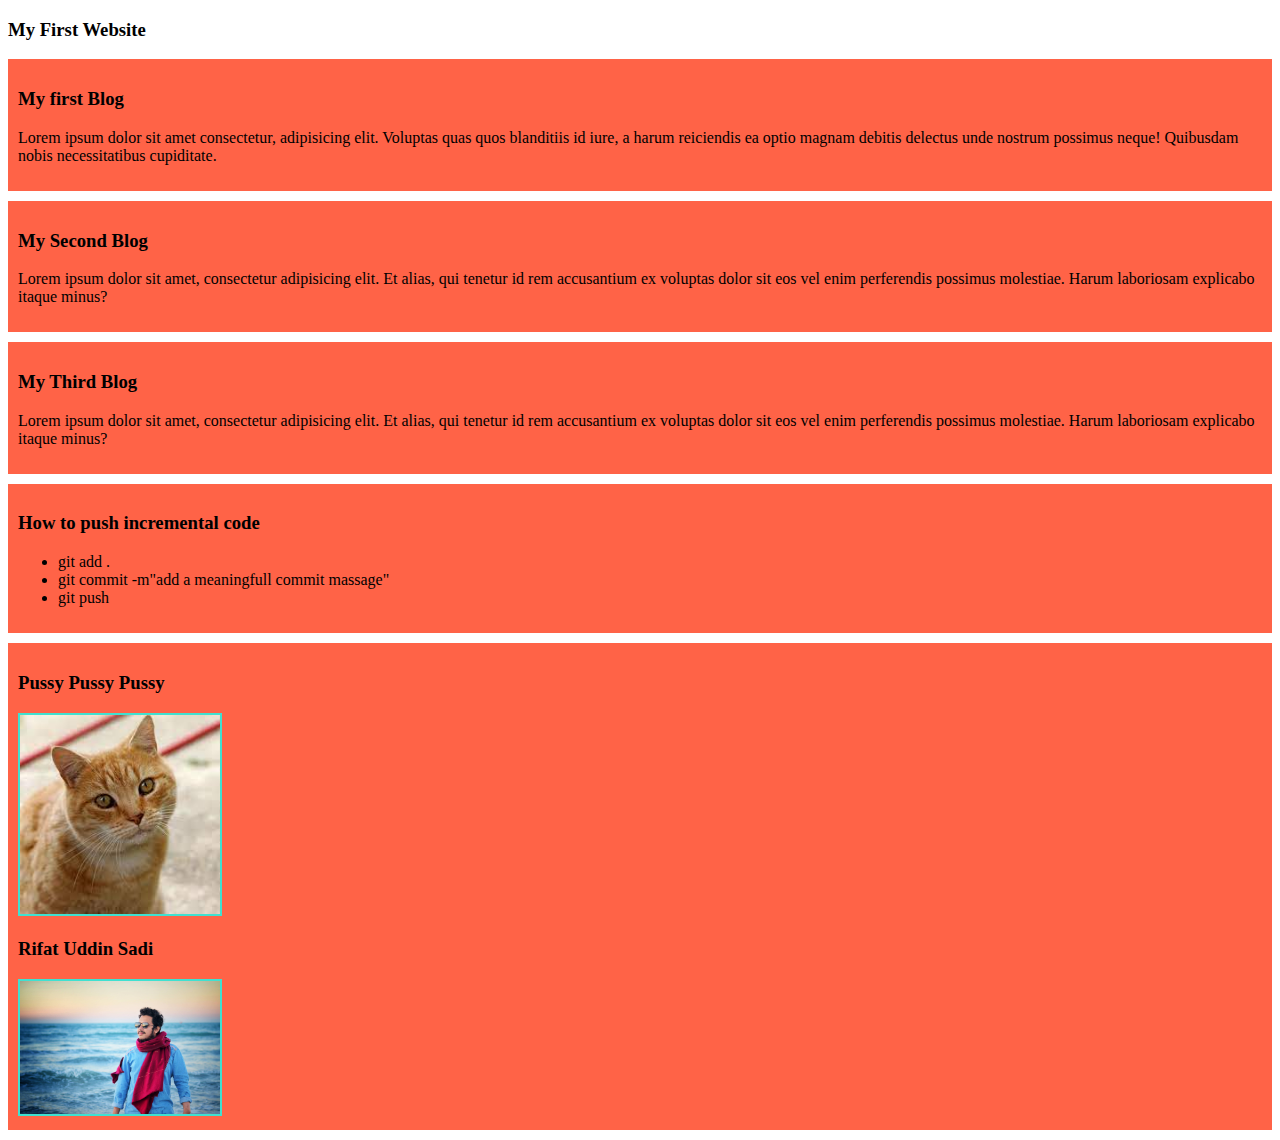
<file: index.html>
<!DOCTYPE html>
<html lang="en">
<head>
    <meta charset="UTF-8">
    <meta name="viewport" content="width=device-width, initial-scale=1.0">
    <title>My Simple Website</title>
    <link rel="stylesheet" href="Styles/blog.css">
</head>
<body>
    <h3>My First Website</h3>
    <div>
        <h3>My first Blog</h3>
        <p>Lorem ipsum dolor sit amet consectetur, adipisicing elit. Voluptas quas quos blanditiis id iure, a harum reiciendis ea optio magnam debitis delectus unde nostrum possimus neque! Quibusdam nobis necessitatibus cupiditate.</p>
    </div>
    <div>
        <h3>My Second Blog</h3>
        <p>Lorem ipsum dolor sit amet, consectetur adipisicing elit. Et alias, qui tenetur id rem accusantium ex voluptas dolor sit eos vel enim perferendis possimus molestiae. Harum laboriosam explicabo itaque minus?</p>
    </div>
    <div>
        <h3>My Third Blog</h3>
        <p>Lorem ipsum dolor sit amet, consectetur adipisicing elit. Et alias, qui tenetur id rem accusantium ex voluptas dolor sit eos vel enim perferendis possimus molestiae. Harum laboriosam explicabo itaque minus?</p>
    </div>
    <div>
        <h3>How to push incremental code</h3>
        <ul>
            <li>git add .</li>
            <li>git commit -m"add a meaningfull commit massage"</li>
            <li>git push</li>
        </ul>
    </div>
    <div>
        <h3>Pussy Pussy Pussy</h3>
        <img src="Image/pussy.jpeg" alt="">
        <h3>Rifat Uddin Sadi</h3>
        <img src="Image/20201231171913_IMG_5412_1-01-01.jpeg" alt="">
    </div>
</body>
</html>
</file>
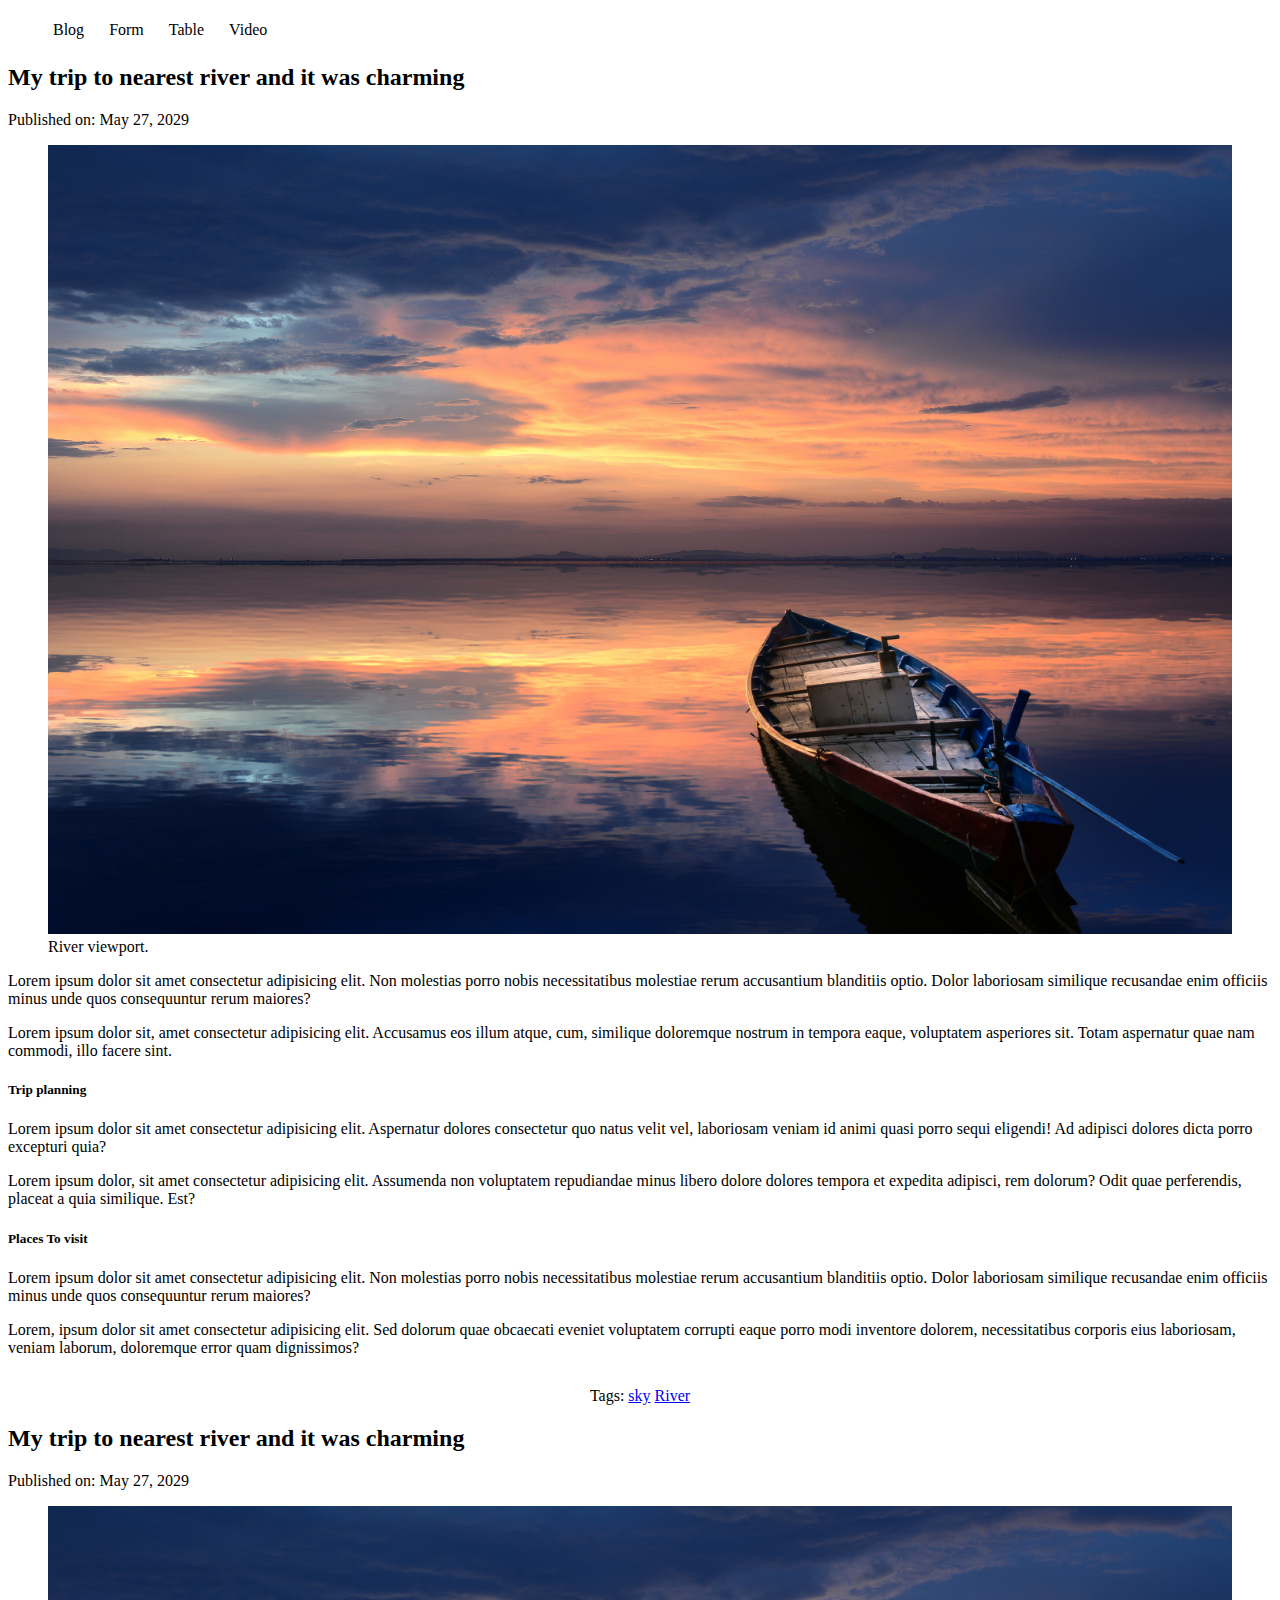
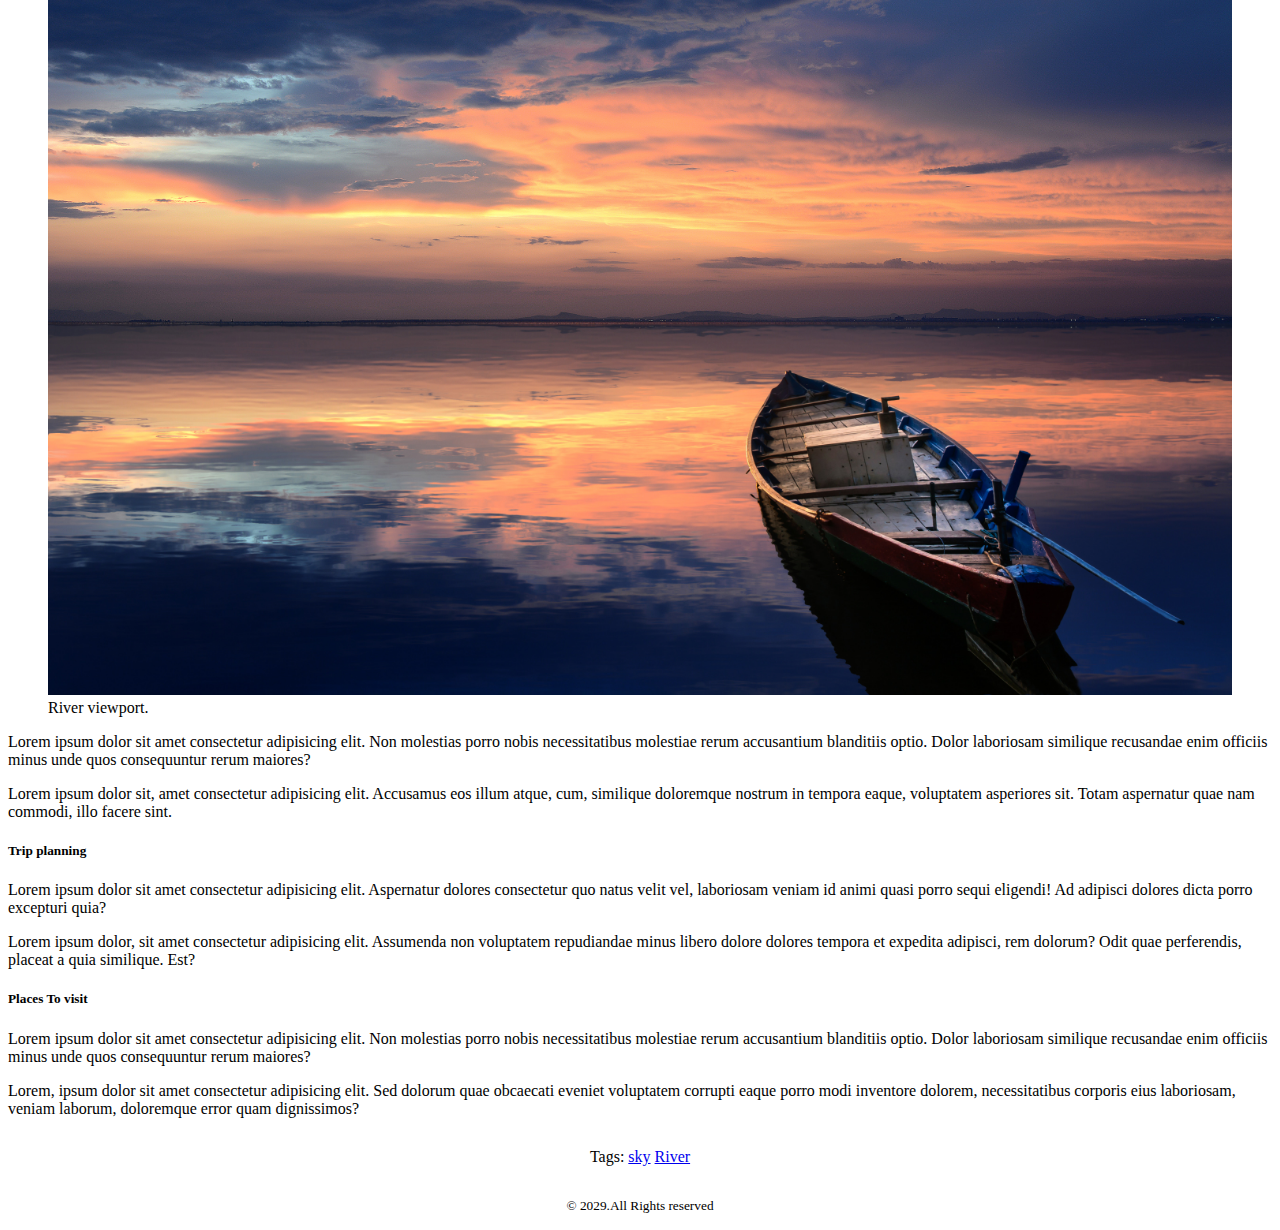
<file: html 5 intro/blog.html>
<!DOCTYPE html>
<html lang="en">
<head>
    <meta charset="UTF-8">
    <meta name="viewport" content="width=device-width, initial-scale=1.0">
    <title>My Blogs</title>
    <link rel="stylesheet" href="styles/blog.css">
    <link rel="stylesheet" href="styles/nav.css">
</head>
<body>
    <header>
        <nav>
            <ul>
                <li><a href="blog.html">Blog</a></li>
                <li><a href="form.html">Form</a></li>
                <li><a href="table.html">Table</a></li>
                <li><a href="video.html">Video</a></li>
            </ul>
        </nav>
    </header>
    <main>
      <article>
        <header>
            <h2>My trip to nearest river and it was charming</h2>
            <p>Published on: <time datetime="2029-05-27"> May 27, 2029</time></p>
        </header>
        <figure>
            <img width="100%" src="images/pexels-hakan-tahmaz-2536643.jpg" alt="">
        <figcaption>River viewport.</figcaption>
        </figure>
        <section>
            <p>Lorem ipsum dolor sit amet consectetur adipisicing elit. Non molestias porro nobis necessitatibus molestiae rerum accusantium blanditiis optio. Dolor laboriosam similique recusandae enim officiis minus unde quos consequuntur rerum maiores?</p><p>Lorem ipsum dolor sit, amet consectetur adipisicing elit. Accusamus eos illum atque, cum, similique doloremque nostrum in tempora eaque, voluptatem asperiores sit. Totam aspernatur quae nam commodi, illo facere sint.</p>
        </section>
        
        <section>
            <h5>Trip planning</h5>
           <p>Lorem ipsum dolor sit amet consectetur adipisicing elit. Aspernatur dolores consectetur quo natus velit vel, laboriosam veniam id animi quasi porro sequi eligendi! Ad adipisci dolores dicta porro excepturi quia?</p><p>Lorem ipsum dolor, sit amet consectetur adipisicing elit. Assumenda non voluptatem repudiandae minus libero dolore dolores tempora et expedita adipisci, rem dolorum? Odit quae perferendis, placeat a quia similique. Est?</p>
        </section>
        <section>
            <h5>Places To visit</h5>
            <p>Lorem ipsum dolor sit amet consectetur adipisicing elit. Non molestias porro nobis necessitatibus molestiae rerum accusantium blanditiis optio. Dolor laboriosam similique recusandae enim officiis minus unde quos consequuntur rerum maiores?</p><p>Lorem, ipsum dolor sit amet consectetur adipisicing elit. Sed dolorum quae obcaecati eveniet voluptatem corrupti eaque porro modi inventore dolorem, necessitatibus corporis eius laboriosam, veniam laborum, doloremque error quam dignissimos?</p>
        </section>
        <footer>
            <p>Tags: <a href="sky">sky</a>
            <a href="River">River</a></p>
        </footer>
        
      </article>
      <article>
        <header>
            <h2>My trip to nearest river and it was charming</h2>
            <p>Published on: <time datetime="2029-05-27"> May 27, 2029</time></p>
        </header>
        <figure>
            <img width="100%" src="images/pexels-hakan-tahmaz-2536643.jpg" alt="">
        <figcaption>River viewport.</figcaption>
        </figure>
        <section>
            <p>Lorem ipsum dolor sit amet consectetur adipisicing elit. Non molestias porro nobis necessitatibus molestiae rerum accusantium blanditiis optio. Dolor laboriosam similique recusandae enim officiis minus unde quos consequuntur rerum maiores?</p><p>Lorem ipsum dolor sit, amet consectetur adipisicing elit. Accusamus eos illum atque, cum, similique doloremque nostrum in tempora eaque, voluptatem asperiores sit. Totam aspernatur quae nam commodi, illo facere sint.</p>
        </section>
        
        <section>
            <h5>Trip planning</h5>
           <p>Lorem ipsum dolor sit amet consectetur adipisicing elit. Aspernatur dolores consectetur quo natus velit vel, laboriosam veniam id animi quasi porro sequi eligendi! Ad adipisci dolores dicta porro excepturi quia?</p><p>Lorem ipsum dolor, sit amet consectetur adipisicing elit. Assumenda non voluptatem repudiandae minus libero dolore dolores tempora et expedita adipisci, rem dolorum? Odit quae perferendis, placeat a quia similique. Est?</p>
        </section>
        <section>
            <h5>Places To visit</h5>
            <p>Lorem ipsum dolor sit amet consectetur adipisicing elit. Non molestias porro nobis necessitatibus molestiae rerum accusantium blanditiis optio. Dolor laboriosam similique recusandae enim officiis minus unde quos consequuntur rerum maiores?</p><p>Lorem, ipsum dolor sit amet consectetur adipisicing elit. Sed dolorum quae obcaecati eveniet voluptatem corrupti eaque porro modi inventore dolorem, necessitatibus corporis eius laboriosam, veniam laborum, doloremque error quam dignissimos?</p>
        </section>
        <footer>
            <p>Tags: <a href="sky">sky</a>
            <a href="River">River</a></p>
        </footer>
        
      </article>

    </main>
    <footer>
      <p><small> &copy; 2029.All Rights reserved</small></p>
      
    </footer>
</body>
</html>
</file>
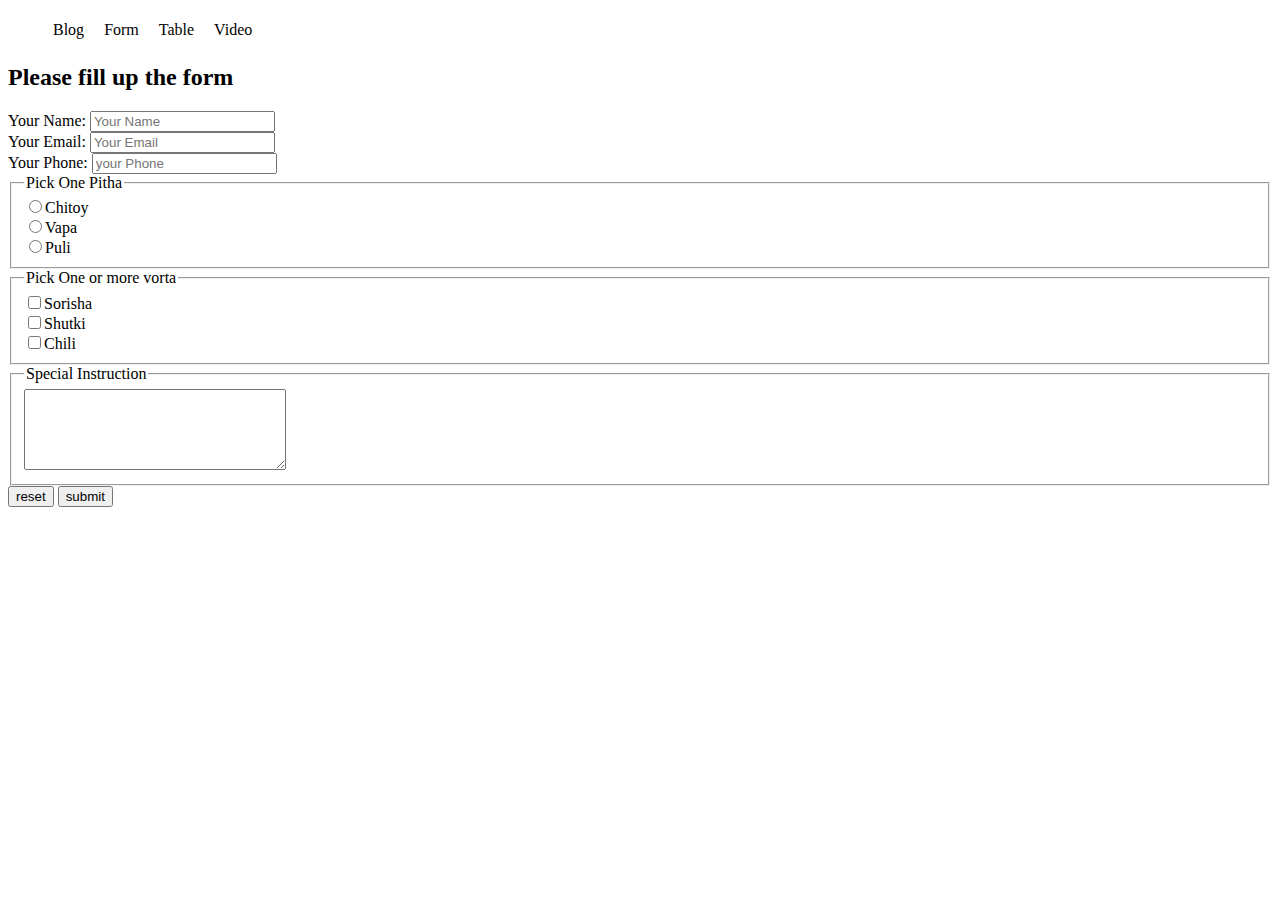
<file: html 5 intro/form.html>
<!DOCTYPE html>
<html lang="en">
<head>
    <meta charset="UTF-8">
    <meta name="viewport" content="width=device-width, initial-scale=1.0">
    <title>Sadir pitha ghor </title>
    <style>
        label{
            display: block;
        }
    </style>
    <link rel="stylesheet" href="styles/nav.css">
</head>
<body>
    <header>
        <nav>
            <ul>
                <li><a href="blog.html">Blog</a></li>
                <li><a href="form.html">Form</a></li>
                <li><a href="table.html">Table</a></li>
                <li><a href="video.html">Video</a></li>
            </ul>
        </nav>
    </header>
    <main>
       <section>
        <h2>Please fill up the form </h2>

        <form>
            <label for="name"> Your Name:
                <input id="name" type="text"
                placeholder="Your Name">
            </label>
            <label for="email"> Your Email:
                <input type="email" name="" id="email" placeholder="Your Email" >
            </label>
            <label for="phone"> Your Phone:
                <input type="text" id="phone" placeholder="your Phone">
            </label>
            <fieldset>
                <legend>Pick One Pitha</legend>
                <label for="Chitoy">
                    <input type="radio" name="pitha" id="chitoy">Chitoy
                </label>
                <label for="Vapa">
                    <input type="radio" name="pitha" id="vapa">Vapa
                </label>
                <label for="puli">
                    <input type="radio" name="pitha" id="Puli">Puli
                </label>
            </fieldset>
            <fieldset>
                <legend>Pick One or more vorta</legend>
                <label for="sorisha">
                    <input type="checkbox" name="vorta" id="sorisha">Sorisha
                </label>
                <label for="shutki">
                    <input type="checkbox" name="vorta" id="shutki">Shutki
                </label>
                <label for="chili">
                    <input type="checkbox" name="virta" id="chili">Chili
                </label>
            </fieldset>
            <fieldset>
                <legend>Special Instruction</legend>
                <textarea name="" id="" cols="30" rows="5"></textarea>
            </fieldset>
            <input type="reset" value="reset">
            <input type="submit" value="submit">
        </form>

       </section>
    </main>
    <footer>

    </footer>
</body>
</html>
</file>
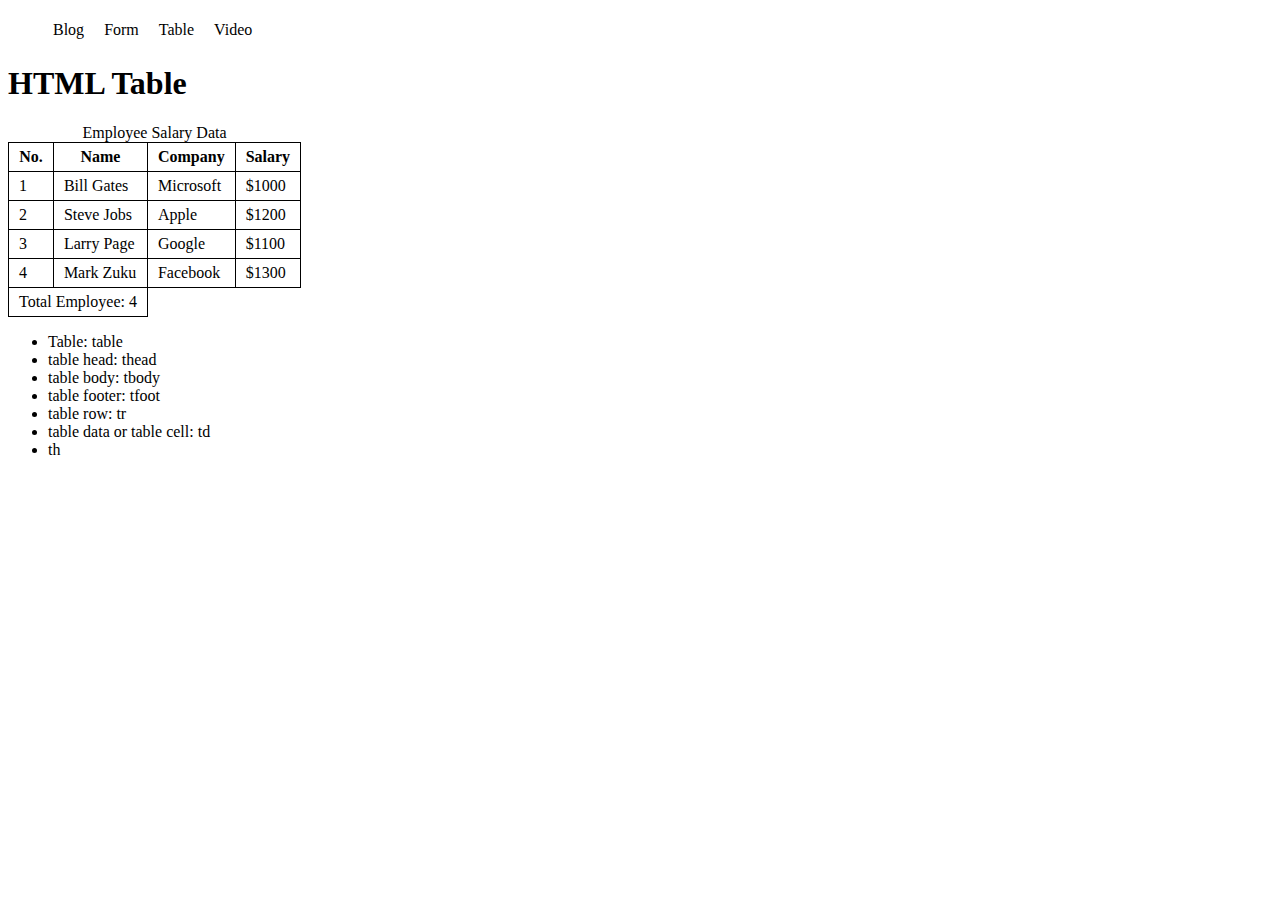
<file: html 5 intro/table.html>
<!DOCTYPE html>
<html lang="en">
<head>
    <meta charset="UTF-8">
    <meta name="viewport" content="width=device-width, initial-scale=1.0">
    <title>HTMl Table</title>
    <style>
        table{
            border-collapse: collapse;
        }
        td,th{
            border: 1px solid black;
            padding: 5px 10px;
        }
    </style>
    <link rel="stylesheet" href="styles/nav.css">
</head>
<body>
    <header>
        <nav>
            <ul>
                <li><a href="blog.html">Blog</a></li>
                <li><a href="form.html">Form</a></li>
                <li><a href="table.html">Table</a></li>
                <li><a href="video.html">Video</a></li>
            </ul>
        </nav>
    </header>
 <main>
    <h1>HTML Table</h1>
    <table>
        <caption>Employee Salary Data</caption>
        <thead>
            <tr>
                <th>No.</th>
                <th>Name</th>
                <th>Company</th>
                <th>Salary</th>
            </tr>
        </thead>
        <tbody>
            <tr>
                <td>1</td>
                <td>Bill Gates</td>
                <td>Microsoft</td>
                <td>$1000</td>
            </tr>
            <tr>
                <td>2</td>
                <td>Steve Jobs</td>
                <td>Apple</td>
                <td>$1200</td>
            </tr>
            <tr>
                <td>3</td>
                <td>Larry Page</td>
                <td>Google</td>
                <td>$1100</td>
            </tr>
            <tr>
                <td>4</td>
                <td>Mark Zuku</td>
                <td>Facebook</td>
                <td>$1300</td>
            </tr>
        </tbody>
        <tfoot>
           <tr>
            <td colspan="2">Total Employee: 4</td>
           </tr>
        </tfoot>
    </table>
    <ul>
        <li>Table: table</li>
        <li>table head: thead</li>
        <li>table body: tbody</li>
        <li>table footer: tfoot</li>
        <li>table row: tr</li>
        <li>table data or table cell: td</li>
        <li>th</li>
    </ul>
 </main>
</body>
</html>
</file>
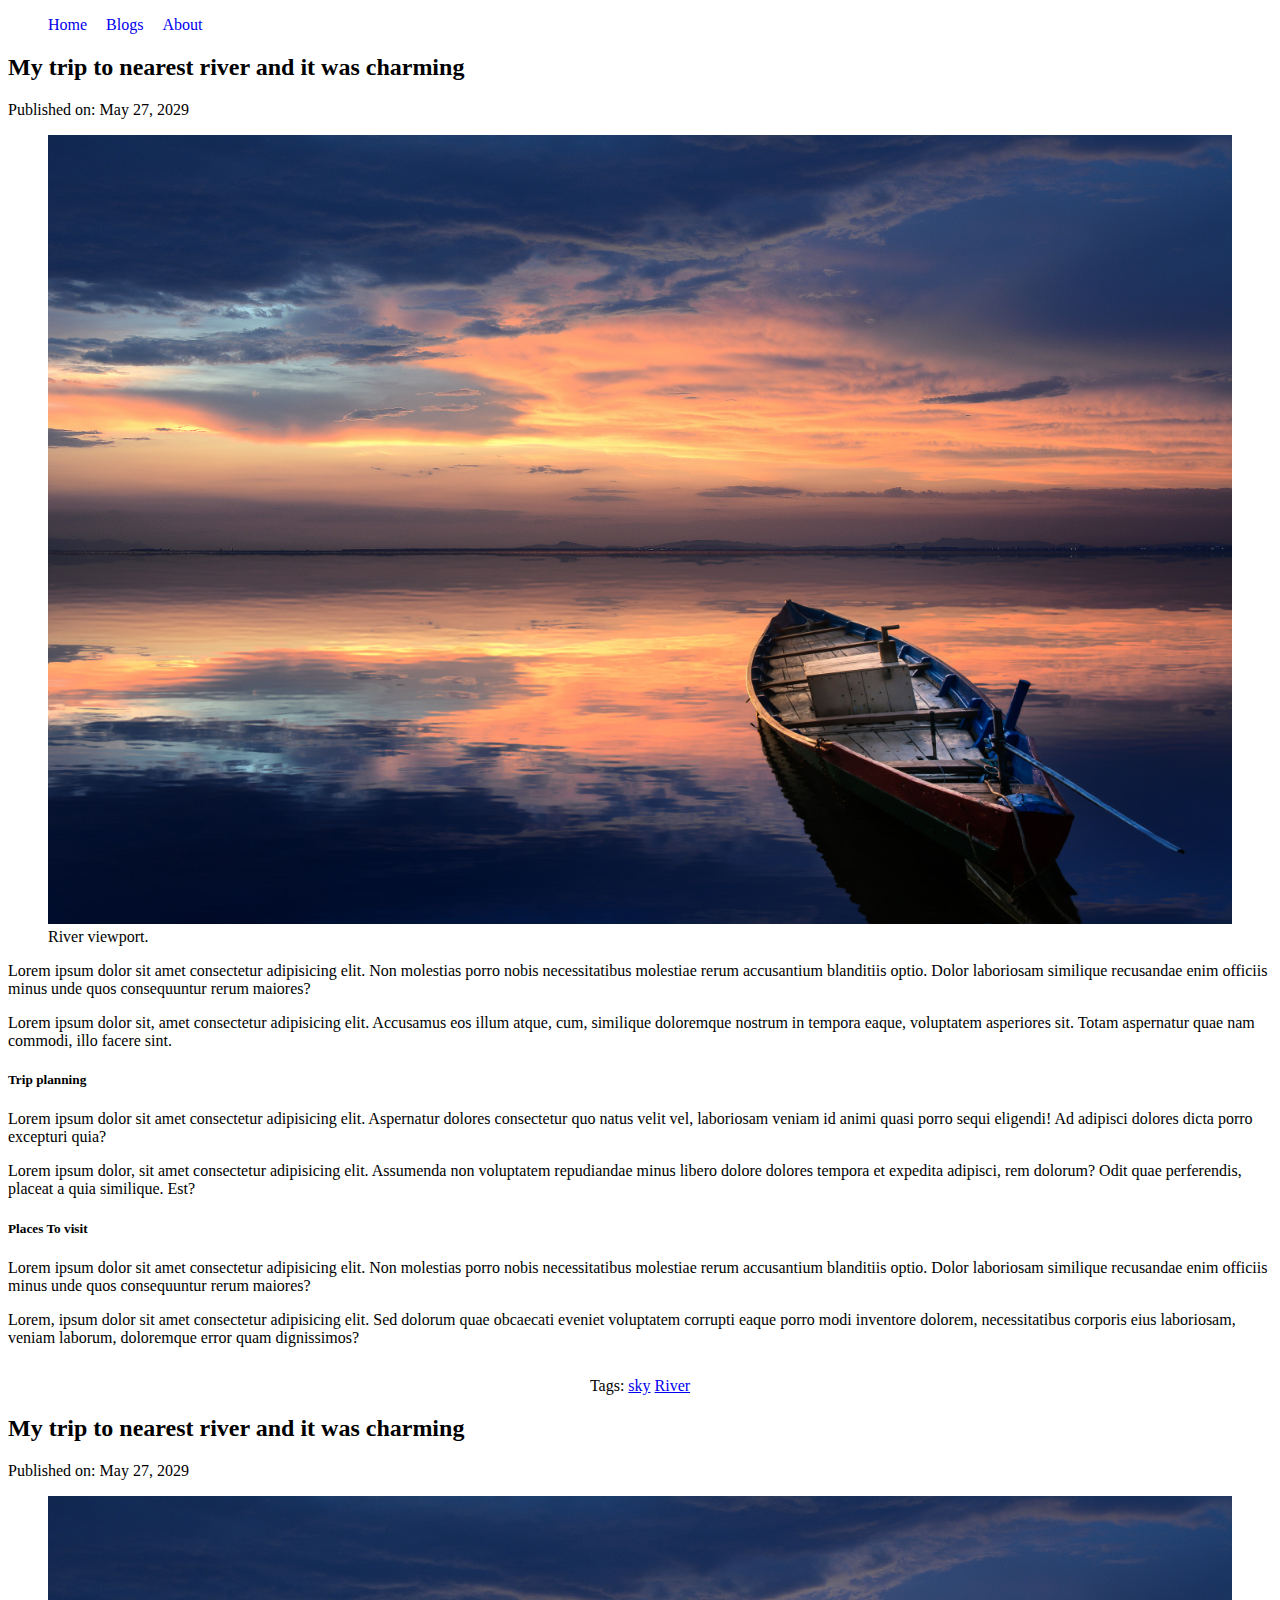
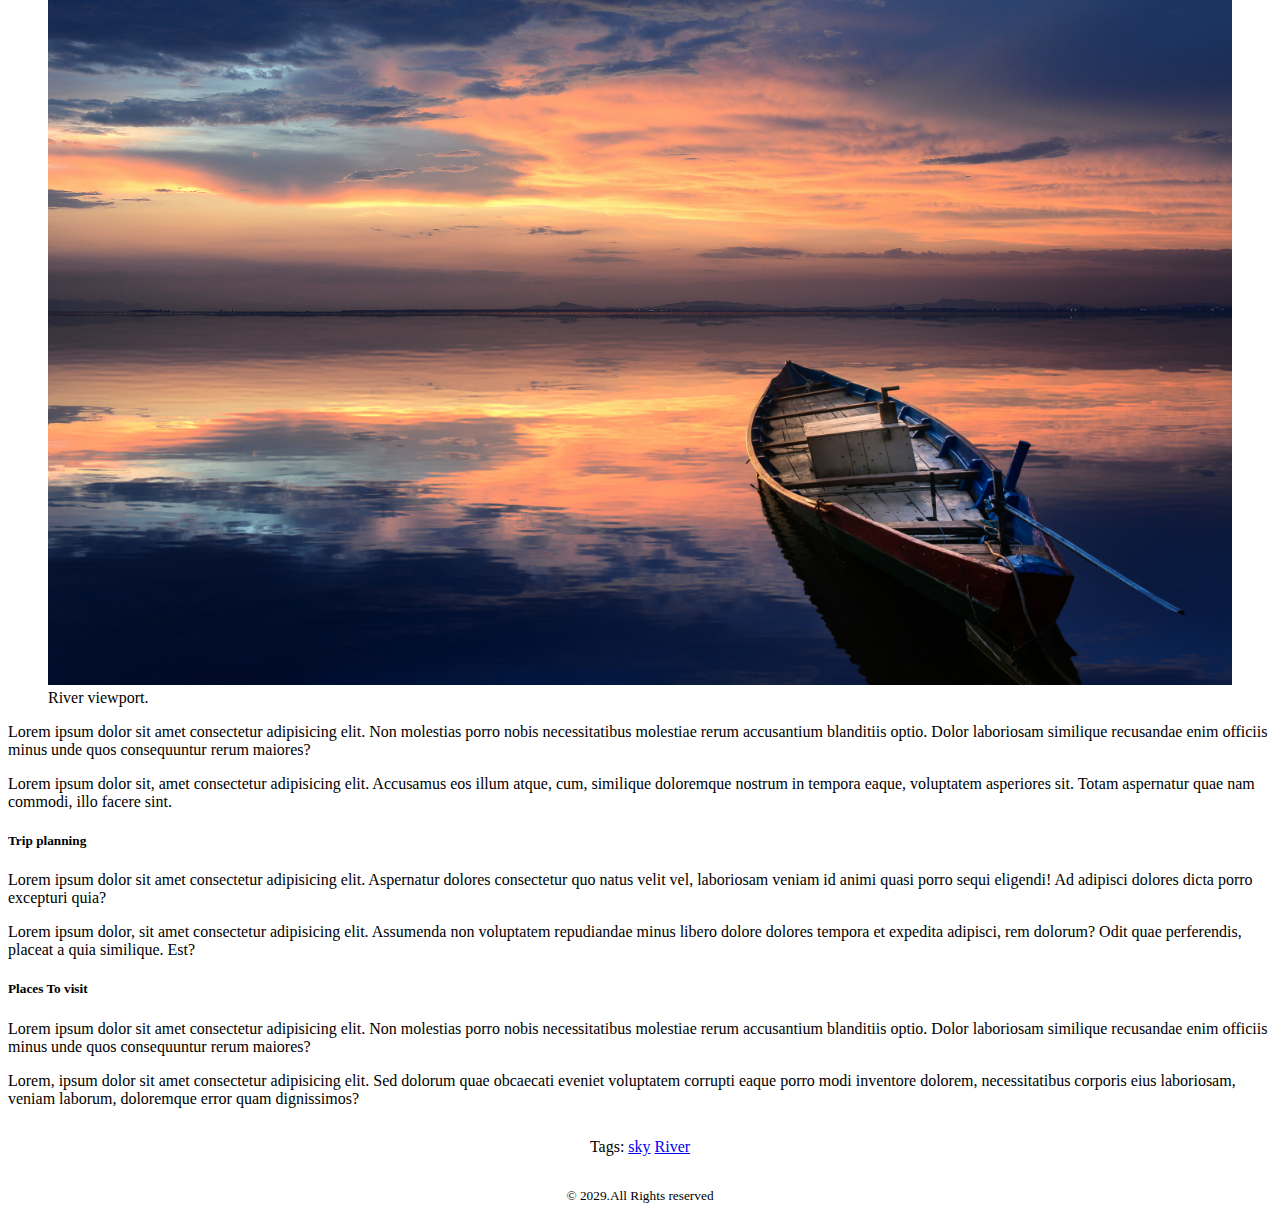
<file: HTML intro/blog.html>
<!DOCTYPE html>
<html lang="en">
<head>
    <meta charset="UTF-8">
    <meta name="viewport" content="width=device-width, initial-scale=1.0">
    <title>My Blogs</title>
    <link rel="stylesheet" href="styles/blog.css">
</head>
<body>
    <header>
    <nav>
        <ul>
            <li><a href="home.html">Home</a></li>
            <li><a href="blog.html">Blogs</a></li>
            <li><a href="about.html">About</a></li>
        </ul>
    </nav>

    </header>
    <main>
      <article>
        <header>
            <h2>My trip to nearest river and it was charming</h2>
            <p>Published on: <time datetime="2029-05-27"> May 27, 2029</time></p>
        </header>
        <figure>
            <img width="100%" src="images/pexels-hakan-tahmaz-2536643.jpg" alt="">
        <figcaption>River viewport.</figcaption>
        </figure>
        <section>
            <p>Lorem ipsum dolor sit amet consectetur adipisicing elit. Non molestias porro nobis necessitatibus molestiae rerum accusantium blanditiis optio. Dolor laboriosam similique recusandae enim officiis minus unde quos consequuntur rerum maiores?</p><p>Lorem ipsum dolor sit, amet consectetur adipisicing elit. Accusamus eos illum atque, cum, similique doloremque nostrum in tempora eaque, voluptatem asperiores sit. Totam aspernatur quae nam commodi, illo facere sint.</p>
        </section>
        
        <section>
            <h5>Trip planning</h5>
           <p>Lorem ipsum dolor sit amet consectetur adipisicing elit. Aspernatur dolores consectetur quo natus velit vel, laboriosam veniam id animi quasi porro sequi eligendi! Ad adipisci dolores dicta porro excepturi quia?</p><p>Lorem ipsum dolor, sit amet consectetur adipisicing elit. Assumenda non voluptatem repudiandae minus libero dolore dolores tempora et expedita adipisci, rem dolorum? Odit quae perferendis, placeat a quia similique. Est?</p>
        </section>
        <section>
            <h5>Places To visit</h5>
            <p>Lorem ipsum dolor sit amet consectetur adipisicing elit. Non molestias porro nobis necessitatibus molestiae rerum accusantium blanditiis optio. Dolor laboriosam similique recusandae enim officiis minus unde quos consequuntur rerum maiores?</p><p>Lorem, ipsum dolor sit amet consectetur adipisicing elit. Sed dolorum quae obcaecati eveniet voluptatem corrupti eaque porro modi inventore dolorem, necessitatibus corporis eius laboriosam, veniam laborum, doloremque error quam dignissimos?</p>
        </section>
        <footer>
            <p>Tags: <a href="sky">sky</a>
            <a href="River">River</a></p>
        </footer>
        
      </article>
      <article>
        <header>
            <h2>My trip to nearest river and it was charming</h2>
            <p>Published on: <time datetime="2029-05-27"> May 27, 2029</time></p>
        </header>
        <figure>
            <img width="100%" src="images/pexels-hakan-tahmaz-2536643.jpg" alt="">
        <figcaption>River viewport.</figcaption>
        </figure>
        <section>
            <p>Lorem ipsum dolor sit amet consectetur adipisicing elit. Non molestias porro nobis necessitatibus molestiae rerum accusantium blanditiis optio. Dolor laboriosam similique recusandae enim officiis minus unde quos consequuntur rerum maiores?</p><p>Lorem ipsum dolor sit, amet consectetur adipisicing elit. Accusamus eos illum atque, cum, similique doloremque nostrum in tempora eaque, voluptatem asperiores sit. Totam aspernatur quae nam commodi, illo facere sint.</p>
        </section>
        
        <section>
            <h5>Trip planning</h5>
           <p>Lorem ipsum dolor sit amet consectetur adipisicing elit. Aspernatur dolores consectetur quo natus velit vel, laboriosam veniam id animi quasi porro sequi eligendi! Ad adipisci dolores dicta porro excepturi quia?</p><p>Lorem ipsum dolor, sit amet consectetur adipisicing elit. Assumenda non voluptatem repudiandae minus libero dolore dolores tempora et expedita adipisci, rem dolorum? Odit quae perferendis, placeat a quia similique. Est?</p>
        </section>
        <section>
            <h5>Places To visit</h5>
            <p>Lorem ipsum dolor sit amet consectetur adipisicing elit. Non molestias porro nobis necessitatibus molestiae rerum accusantium blanditiis optio. Dolor laboriosam similique recusandae enim officiis minus unde quos consequuntur rerum maiores?</p><p>Lorem, ipsum dolor sit amet consectetur adipisicing elit. Sed dolorum quae obcaecati eveniet voluptatem corrupti eaque porro modi inventore dolorem, necessitatibus corporis eius laboriosam, veniam laborum, doloremque error quam dignissimos?</p>
        </section>
        <footer>
            <p>Tags: <a href="sky">sky</a>
            <a href="River">River</a></p>
        </footer>
        
      </article>

    </main>
    <footer>
      <p><small> &copy; 2029.All Rights reserved</small></p>
      
    </footer>
</body>
</html>
</file>
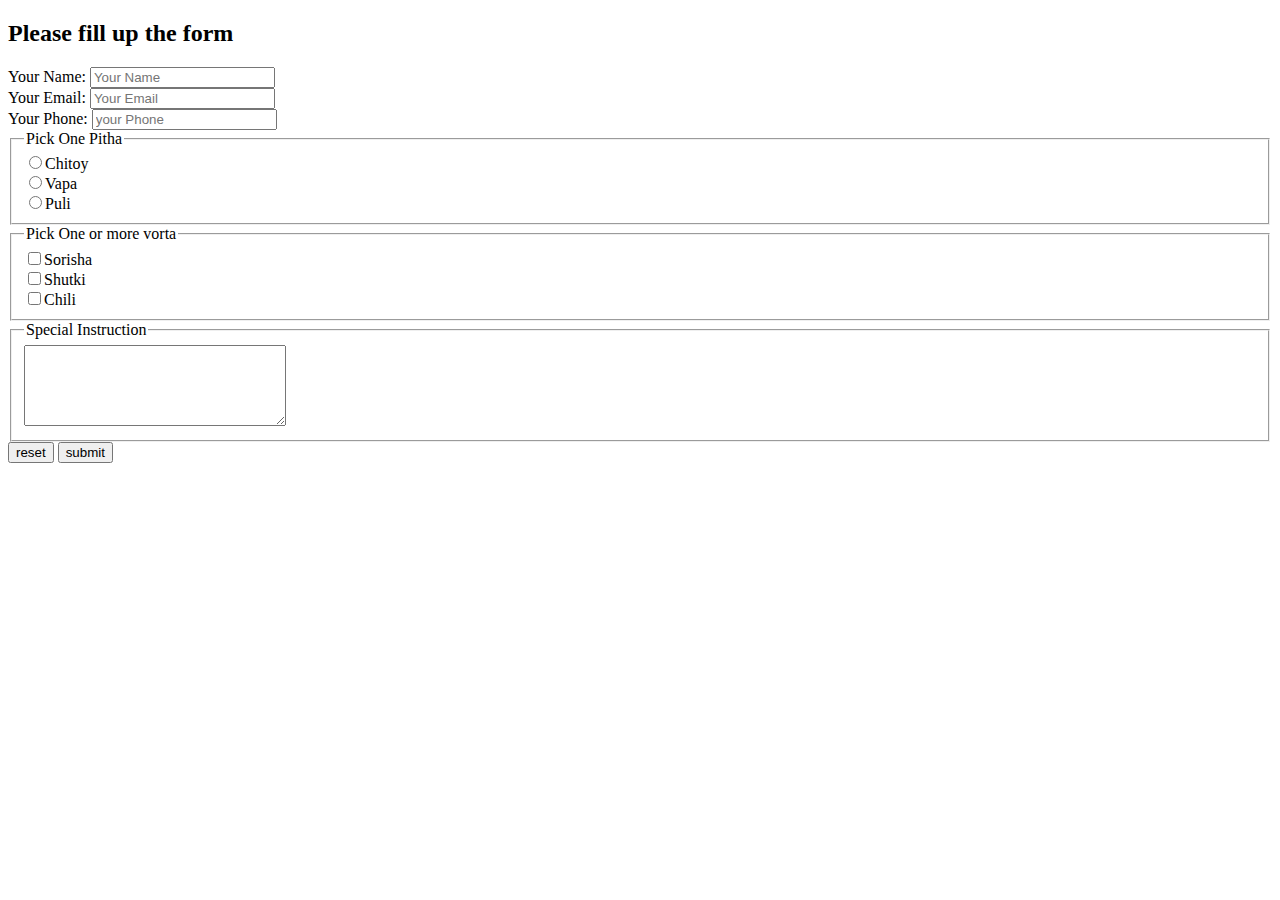
<file: HTML intro/form.html>
<!DOCTYPE html>
<html lang="en">
<head>
    <meta charset="UTF-8">
    <meta name="viewport" content="width=device-width, initial-scale=1.0">
    <title>Sadir pitha ghor </title>
    <style>
        label{
            display: block;
        }
    </style>
</head>
<body>
    <header>

    </header>
    <main>
       <section>
        <h2>Please fill up the form </h2>

        <form>
            <label for="name"> Your Name:
                <input id="name" type="text"
                placeholder="Your Name">
            </label>
            <label for="email"> Your Email:
                <input type="email" name="" id="email" placeholder="Your Email" >
            </label>
            <label for="phone"> Your Phone:
                <input type="text" id="phone" placeholder="your Phone">
            </label>
            <fieldset>
                <legend>Pick One Pitha</legend>
                <label for="Chitoy">
                    <input type="radio" name="pitha" id="chitoy">Chitoy
                </label>
                <label for="Vapa">
                    <input type="radio" name="pitha" id="vapa">Vapa
                </label>
                <label for="puli">
                    <input type="radio" name="pitha" id="Puli">Puli
                </label>
            </fieldset>
            <fieldset>
                <legend>Pick One or more vorta</legend>
                <label for="sorisha">
                    <input type="checkbox" name="vorta" id="sorisha">Sorisha
                </label>
                <label for="shutki">
                    <input type="checkbox" name="vorta" id="shutki">Shutki
                </label>
                <label for="chili">
                    <input type="checkbox" name="virta" id="chili">Chili
                </label>
            </fieldset>
            <fieldset>
                <legend>Special Instruction</legend>
                <textarea name="" id="" cols="30" rows="5"></textarea>
            </fieldset>
            <input type="reset" value="reset">
            <input type="submit" value="submit">
        </form>

       </section>
    </main>
    <footer>

    </footer>
</body>
</html>
</file>
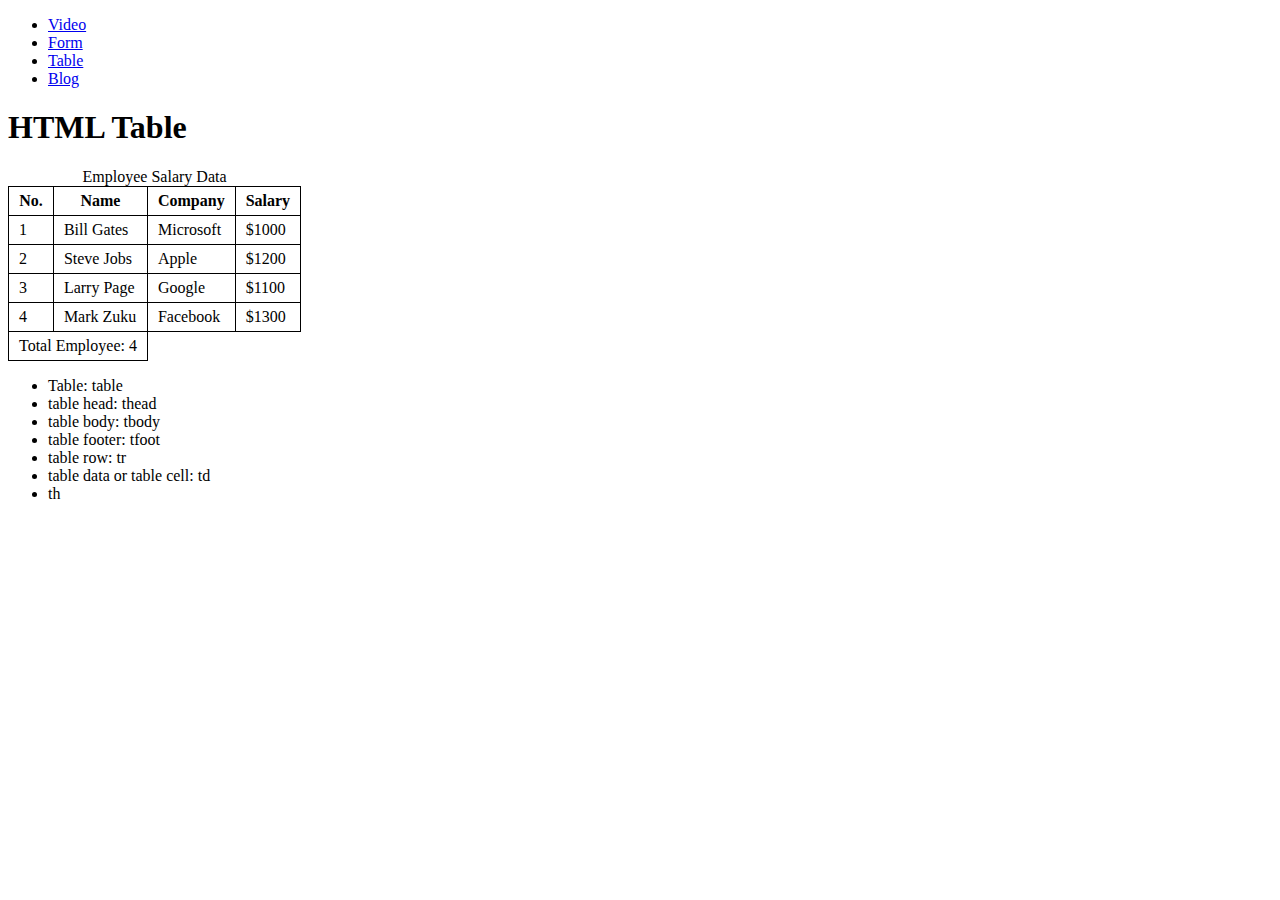
<file: HTML intro/table.html>
<!DOCTYPE html>
<html lang="en">
<head>
    <meta charset="UTF-8">
    <meta name="viewport" content="width=device-width, initial-scale=1.0">
    <title>HTMl Table</title>
    <style>
        table{
            border-collapse: collapse;
        }
        td,th{
            border: 1px solid black;
            padding: 5px 10px;
        }
    </style>
</head>
<body>
    <header>
        <nav>
            <ul>
                <li><a href="video.html">Video</a></li>
                <li><a href="form.html">Form</a></li>
                <li><a href="table.html">Table</a></li>
                <li><a href="blog.html">Blog</a></li>
            </ul>
        </nav>
    </header>
   <main>
    <h1>HTML Table</h1>
    <table>
        <caption>Employee Salary Data</caption>
        <thead>
            <tr>
                <th>No.</th>
                <th>Name</th>
                <th>Company</th>
                <th>Salary</th>
            </tr>
        </thead>
        <tbody>
            <tr>
                <td>1</td>
                <td>Bill Gates</td>
                <td>Microsoft</td>
                <td>$1000</td>
            </tr>
            <tr>
                <td>2</td>
                <td>Steve Jobs</td>
                <td>Apple</td>
                <td>$1200</td>
            </tr>
            <tr>
                <td>3</td>
                <td>Larry Page</td>
                <td>Google</td>
                <td>$1100</td>
            </tr>
            <tr>
                <td>4</td>
                <td>Mark Zuku</td>
                <td>Facebook</td>
                <td>$1300</td>
            </tr>
        </tbody>
        <tfoot>
           <tr>
            <td colspan="2">Total Employee: 4</td>
           </tr>
        </tfoot>
    </table>
    <ul>
        <li>Table: table</li>
        <li>table head: thead</li>
        <li>table body: tbody</li>
        <li>table footer: tfoot</li>
        <li>table row: tr</li>
        <li>table data or table cell: td</li>
        <li>th</li>
    </ul>
   </main>
</body>
</html>
</file>
<file: Styles/blog.css>
div{
    background-color: tomato;
    padding: 10px;
    margin-bottom: 10px;
}
img{
    width: 200px;
    border: 2px solid turquoise;
}
</file>
<file: html 5 intro/styles/blog.css>
nav > ul > li {
    display: inline;
    /* text text-decoration: none; */
    margin-right: 15px;
}

nav li > a {
    text-decoration: none;
}

footer{
    margin-top: 30px;
    text-align: center;
}
</file>
<file: html 5 intro/styles/nav.css>
nav >ul{
    display: flex;
}
nav li{
    list-style: none;
    margin-right: 10px;
    padding: 5px;
}

nav li:hover{
    background-color: lightgray;
}

nav li a{
    text-decoration: none;
    color: black;
}
</file>
<file: HTML intro/styles/blog.css>
nav > ul > li {
    display: inline;
    /* text text-decoration: none; */
    margin-right: 15px;
}

nav li > a {
    text-decoration: none;
}

footer{
    margin-top: 30px;
    text-align: center;
}
</file>
